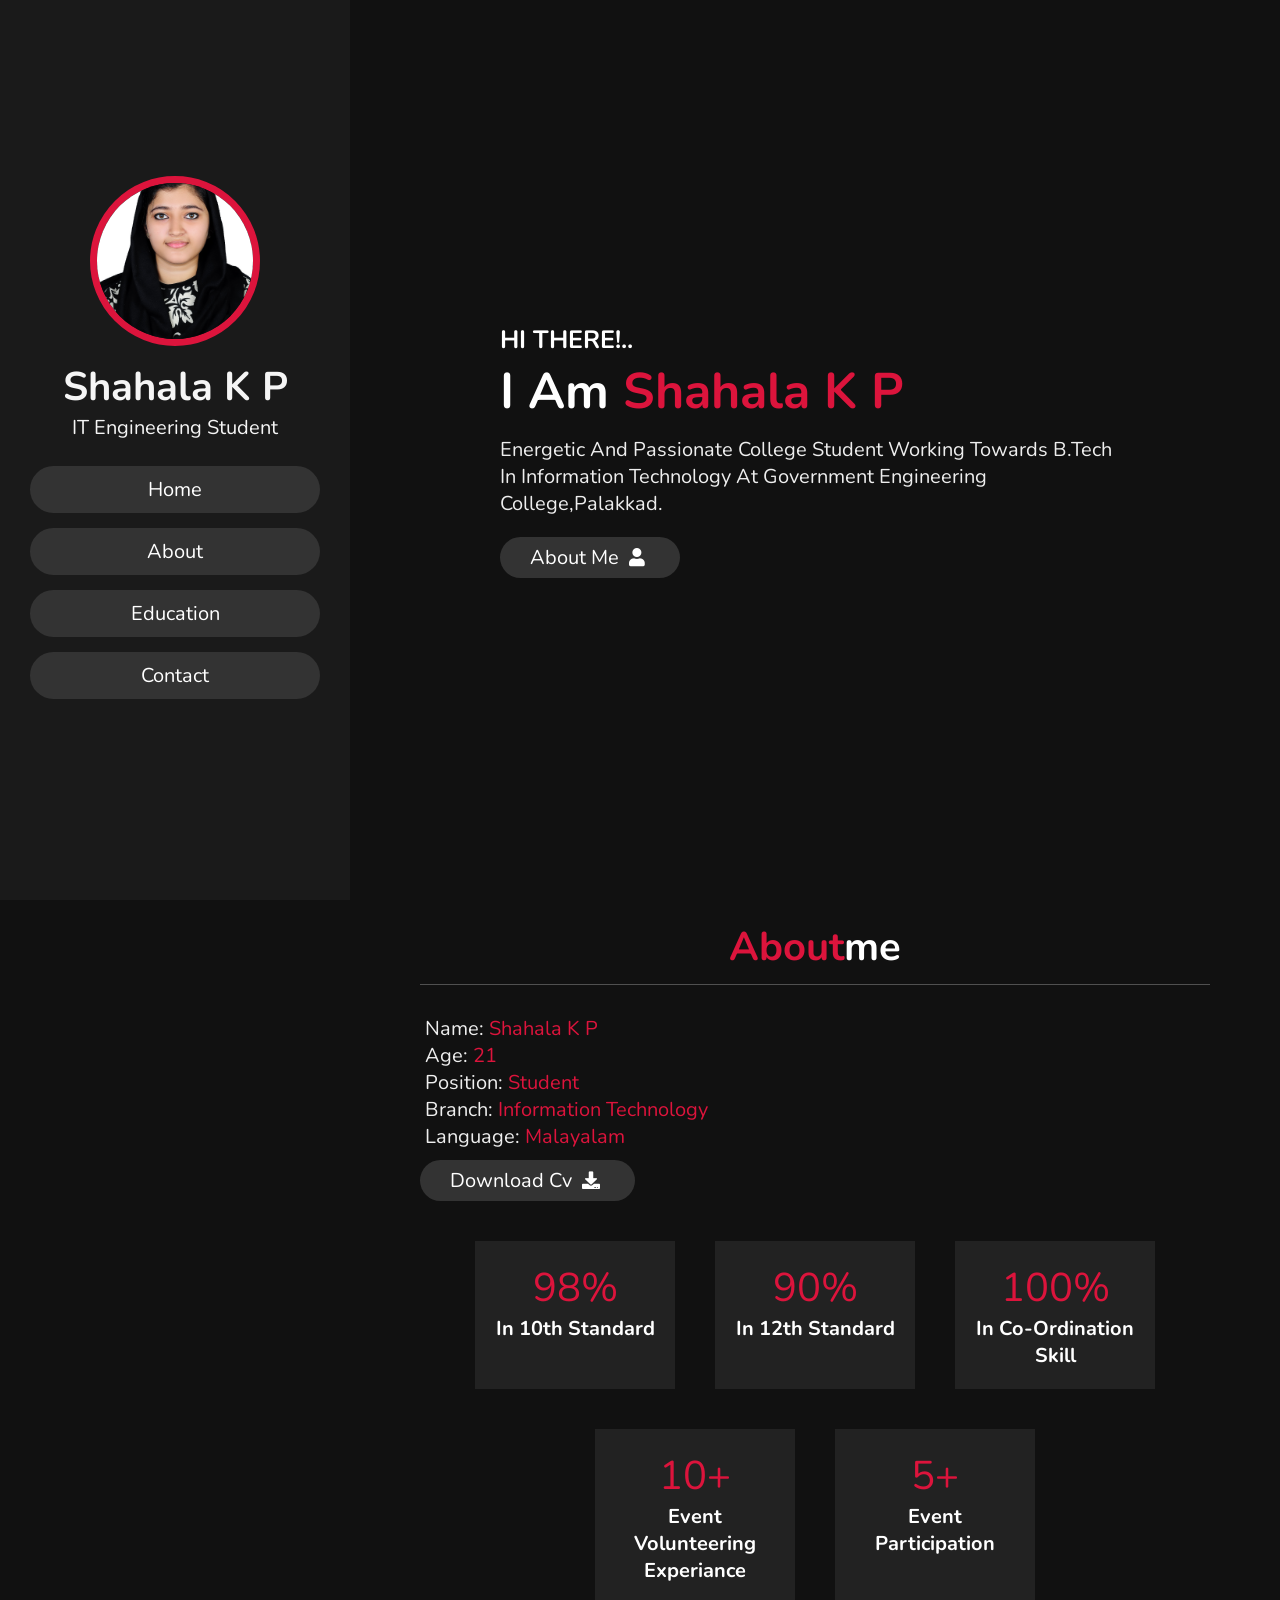
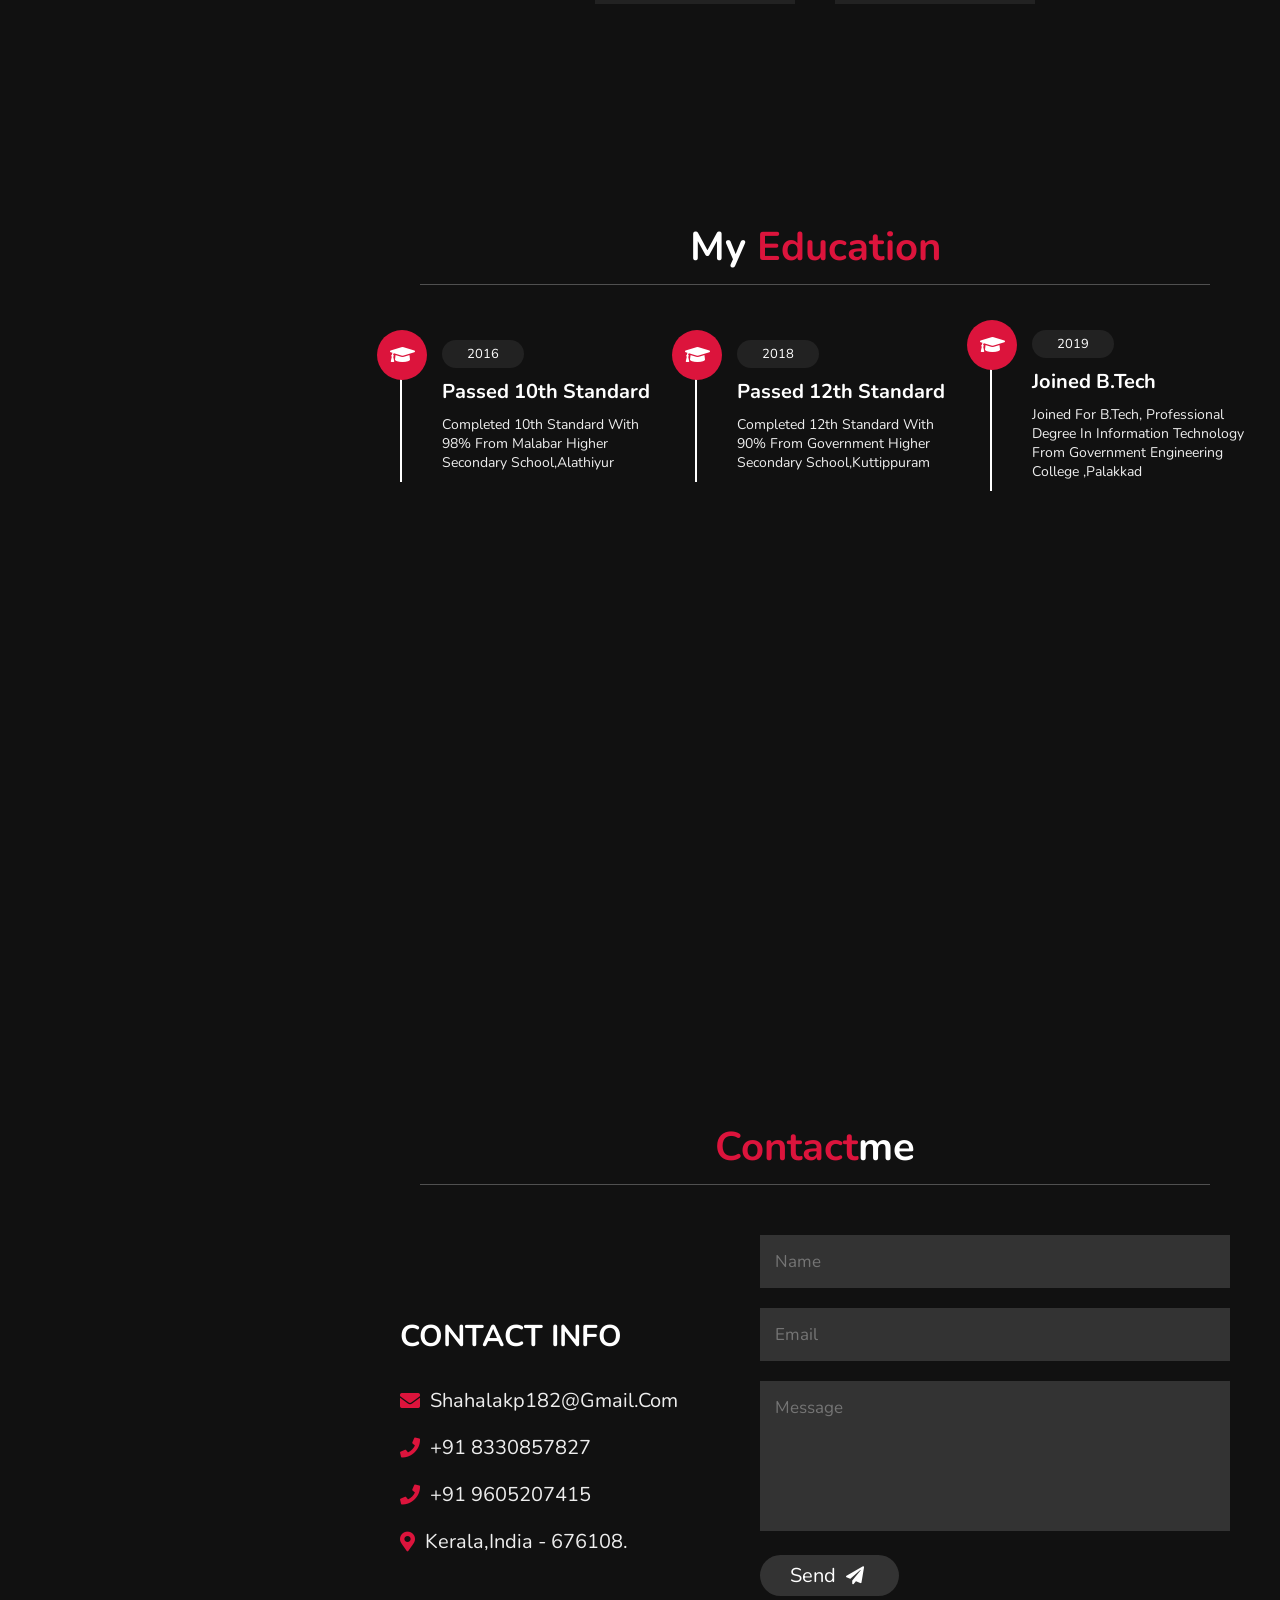
<file: web project1/index.html>
<!DOCTYPE html>
<html lang="en">
<head>
  <meta charset="UTF-8">
  <meta http-equiv="X-UA-Compatible" content="IE=edge">
  <meta name="viewport" content="width=device-width, initial-scale=1.0">
  <title>online portfolio</title>

<link rel="stylesheet" href="https://cdnjs.cloudflare.com/ajax/libs/font-awesome/5.15.4/css/all.min.css">
<link rel="stylesheet" href="./style.css">


</head>
<body>
  <header>
    <div class="user">
      <img src="./shalu.jfif" alt="">
      <h3 class="name">Shahala K P</h3>
      <p class="post">IT Engineering Student</p>
      
  </div>
  <nav class="navbar">
    <ul>
      <li><a href="#home">Home</a></li>
      <li><a href="#about">About</a></li>
      <li><a href="#education">Education</a></li>
      <li><a href="#contact">Contact</a></li>
      </li>
    </ul>
  </nav>

</header>

<div id="menu" class="fas fa-bars"></div>

<section class="home" id="home">
  <h3>HI THERE!..</h3>
  <h1>I am <span>Shahala K P</span></h1>
  <P>Energetic and passionate college student working towards B.Tech in Information Technology at Government Engineering College,Palakkad.</P>
  <a href="#about"><button class="btn">About me <i class="fas fa-user"></i></button></a>
</section>


<section class="about" id="about">
  <h1 class="heading"><span>About</span>me</h1>
  <div class="row">
    <div class="info">
      <h3><span>Name:</span>Shahala k p</h3>
      <h3><span>Age:</span>21</h3>
      <h3><span>position:</span>Student</h3>
      <h3><span>Branch:</span>Information Technology</h3>
      <h3><span>Language:</span>Malayalam</h3>
      <a href="#"><button class="btn">download cv <i class="fas fa-download"></i></button></a>
    </div>

    <div class="counter">
      <div class="box">
        <span>98%</span>
        <h3>In 10th standard</h3>
      </div>

      <div class="box">
        <span>90%</span>
        <h3>In 12th standard</h3>
      </div>

      <div class="box">
        <span>100%</span>
        <h3>in co-ordination skill</h3>
      </div>

      <div class="box">
        <span>10+</span>
        <h3>event volunteering experiance</h3>
      </div>
      <div class="box">
        <span>5+</span>
        <h3>Event participation</h3>
      </div>
    </div>
  </div>
</section>


<section class="education" id="education">
  <h1 class="heading">My <span>Education</span></h1>
  <div class="box-container">
    <div class="box">
        <i class="fas fa-graduation-cap"></i>
        <span>2016</span>
        <h3>passed 10th standard</h3>
        <p>completed 10th standard with 98% from Malabar Higher Secondary School,Alathiyur</p>

    </div>

    <div class="box">
      <i class="fas fa-graduation-cap"></i>
      <span>2018</span>
      <h3>passed 12th standard</h3>
      <p>completed 12th standard with 90% from Government Higher Secondary School,Kuttippuram</p>

  </div>

  <div class="box">
    <i class="fas fa-graduation-cap"></i>
    <span>2019</span>
    <h3>joined B.Tech</h3>
    <p>Joined for B.Tech, professional degree in Information Technology from Government Engineering college ,Palakkad </p>

  </div>
  </div>
</section>

<section class="contact" id="contact">
  <h1 class="heading"> <span>Contact</span>me</h1>
  <div class="row">
    <div class="content">
      <h3 class="title">contact info</h3>
      <div class="info">
        <h3><i class="fas fa-envelope"></i>shahalakp182@gmail.com</h3>
        <h3><i class="fas fa-phone"></i>+91 8330857827</h3>
        <h3><i class="fas fa-phone"></i>+91 9605207415</h3>
        <h3><i class="fas fa-map-marker-alt"></i>Kerala,India - 676108.</h3>
      </div>
  </div>

  <form action="">
    <input type="text" placeholder="name" class="box">
    <input type="email" placeholder="email" class="box">
    <textarea name="" id="" cols="30" rows="10" class="box message" placeholder="message"></textarea>
    <button type="submit" class="btn">send <i class="fas fa-paper-plane"></i></button>

  </form>
</div>
</section>

<a href="#home" class="top">
  <img src="./scroll top.png" alt="">
</a>

  <script src="https://cdnjs.cloudflare.com/ajax/libs/jquery/3.6.0/jquery.min.js"></script>
  <script src="./program.js">
    
  </script>
</body>
</html>
</file>
<file: web project1/style.css>
@import url("https://fonts.googleapis.com/css2?family=Nunito:wght@600&display=swap");

:root {
  --yellow: crimson;
}

* {
  font-family: "Nunito", sans-serif;
  margin: 0;
  padding: 0;
  box-sizing: border-box;
  text-decoration: none;
  outline: none;
  border: none;
  text-transform: capitalize;
  transition: all.2s linear;
}

::selection {
  background: var(--yellow);
  color: whitesmoke;
}

html {
  font-size: 62.5%;
  overflow-x: hidden;
}

html::-webkit-scrollbar {
  width: 1.4rem;
}

html::-webkit-scrollbar-track {
  background: #222;
}

html::-webkit-scrollbar-thumb {
  background: var(--yellow);
}

body {
  background: #111;
  overflow-x: hidden;
  padding-left: 35rem;
}

section {
  min-height: 100vh;
  padding: 1rem;
}

.btn {
  padding: 0.7rem 3rem;
  background: #333;
  color: #fff;
  cursor: pointer;
  margin-top: 1rem;
  font-size: 2rem;
  border-radius: 5rem;
}

.btn i {
  padding: 0 0.5rem;
  font-size: 1.8rem;
}

.btn:hover {
  background: crimson;
}

.heading {
  text-align: center;
  margin: 0 6rem;
  font-size: 4rem;
  padding: 1rem;
  border-bottom: 0.1rem solid #fff4;
  color: #fff;
}

.heading span {
  color: var(--yellow);
}

header {
  position: fixed;
  top: 0;
  left: 0;
  z-index: 1000;
  height: 100%;
  width: 35rem;
  background: #1a1a1a;
  display: flex;
  align-items: center;
  justify-content: center;
  flex-flow: column;
  text-align: center;
}

header .user img {
  height: 17rem;
  width: 17rem;
  border-radius: 50%;
  object-fit: cover;
  margin-bottom: 1rem;
  border: 0.7rem solid crimson;
}

header .user .name {
  font-size: 4rem;
  color: whitesmoke;
}

header .user .post {
  font-size: 2rem;
  color: whitesmoke;
}

header .navbar {
  width: 100%;
}

header .navbar ul {
  list-style: none;
  padding: 1rem 3rem;
}

header .navbar ul li a {
  display: block;
  padding: 1rem;
  margin: 1.5rem 0;
  background: #333;
  color: #fff;
  font-size: 2rem;
  border-radius: 5rem;
}

header .navbar ul li a:hover {
  background: crimson;
}

#menu {
  position: fixed;
  top: 2rem;
  right: 2rem;
  background: #333;
  color: #fff;
  font-size: 2.5rem;
  padding: 1rem 1.5rem;
  z-index: 1000;
  display: none;
  cursor: pointer;
}

.home {
  display: flex;
  justify-content: center;
  flex-flow: column;
  padding: 0 15rem;
}

.home h3 {
  font-size: 2.5rem;
  color: #fff;
}

.home h1 {
  font-size: 5rem;
  color: #fff;
}

.home h1 span {
  color: var(--yellow);
}

.home p {
  font-size: 2rem;
  color: #eee;
  padding: 1rem 0;
}

.about .row {
  display: flex;
  align-items: center;
  justify-content: center;
  flex-wrap: wrap;
  padding: 1rem 0;
}

.about .row .info {
  flex: 1 1 48rem;
  padding: 2rem 1rem;
  padding-left: 6rem;
}

.about .row .info h3 {
  font-size: 2rem;
  color: var(--yellow);
  padding-left: 1rem 0;
  font-weight: normal;
}

.about .row .info h3 span {
  color: #eee;
  padding: 0 0.5rem;
}

.about .row .counter {
  flex: 1 1 48rem;
  display: flex;
  justify-content: center;
  flex-wrap: wrap;
}

.about .row .counter .box {
  width: 20rem;
  background: #222;
  text-align: center;
  padding: 2rem;
  margin: 2rem;
}

.about .row .counter .box span {
  font-size: 4rem;
  color: var(--yellow);
}

.about .row .counter .box h3 {
  font-size: 2rem;
  color: #fff;
}

.education .box-container {
  display: flex;
  align-items: center;
  justify-content: space-between;
  flex-wrap: wrap;
  padding: 1rem 0;
  padding-left: 3rem;
}

.education .box-container .box {
  width: 27rem;
  margin: 4rem 1rem;
  padding-left: 4rem;
  border-left: 0.2rem solid #fff;
  position: relative;
}

.education .box-container .box span {
  font-size: 1.3rem;
  background: #222;
  color: #fff;
  border-radius: 5rem;
  padding: 0.5rem 2.5rem;
}

.education .box-container .box h3 {
  font-size: 2rem;
  color: #fff;
  padding-top: 1.5rem;
}

.education .box-container .box p {
  font-size: 1.4rem;
  color: #eee;
  padding: 1rem 0;
}

.education .box-container .box i {
  position: absolute;
  top: -1.5rem;
  left: -2.5rem;
  height: 5rem;
  width: 5rem;
  border-radius: 50%;
  line-height: 5rem;
  text-align: center;
  font-size: 2rem;
  color: #fff;
  background: var(--yellow);
}

.contact .row {
  display: flex;
  align-items: center;
  justify-content: center;
  flex-wrap: wrap;
}

.contact .row .content {
  flex: 1 1 30rem;
  padding: 4rem;
  padding-bottom: 0;
}

.contact .row form {
  flex: 1 1 45rem;
  padding: 2rem;
  margin: 2rem;
  margin-bottom: 4rem;
}

.contact .row form .box {
  padding: 1.5rem;
  margin: 1rem 0;
  background: #333;
  color: #fff;
  text-transform: none;
  font-size: 1.7rem;
  width: 100%;
}

.contact .row form .box::placeholder {
  text-transform: capitalize;
}

.contact .row form .message {
  height: 15rem;
  resize: none;
}

.contact .row .content .title {
  text-transform: uppercase;
  color: #fff;
  font-size: 3rem;
  padding-bottom: 2rem;
}

.contact .row .content .info h3 {
  display: flex;
  align-items: center;
  font-size: 2rem;
  color: #eee;
  padding: 1rem 0;
  font-weight: normal;
}

.contact .row .content .info h3 i {
  padding-right: 1rem;
  color: var(--yellow);
}

.top {
  position: fixed;
  bottom: 7.5rem;
  right: 2rem;
  z-index: 100;
  display: none;
}

.top img {
  height: 3rem;
  width: 3rem;
}

@media (max-width: 768px) {
  html {
    font-size: 50%;
  }

  .home {
    padding: 1rem 4rem;
  }
}

@media (max-width: 991px) {
  header {
    left: -120%;
  }
  #menu {
    display: block;
  }

  header .toggle {
    left: 0%;
  }

  body {
    padding: 0;
  }
}

@media (max-width: 400px) {
  header {
    width: 100vw;
  }

  .heading {
    margin: 0 3rem;
  }

  .about .row .counter .box {
    width: 100%;
  }

  .education .box-container .box {
    width: 100%;
  }

  .contact .row form {
    margin: 3rem 0;
  }
}

@media (max-width: 768px) {
  html {
    font-size: 50%;
  }
}
</file>
